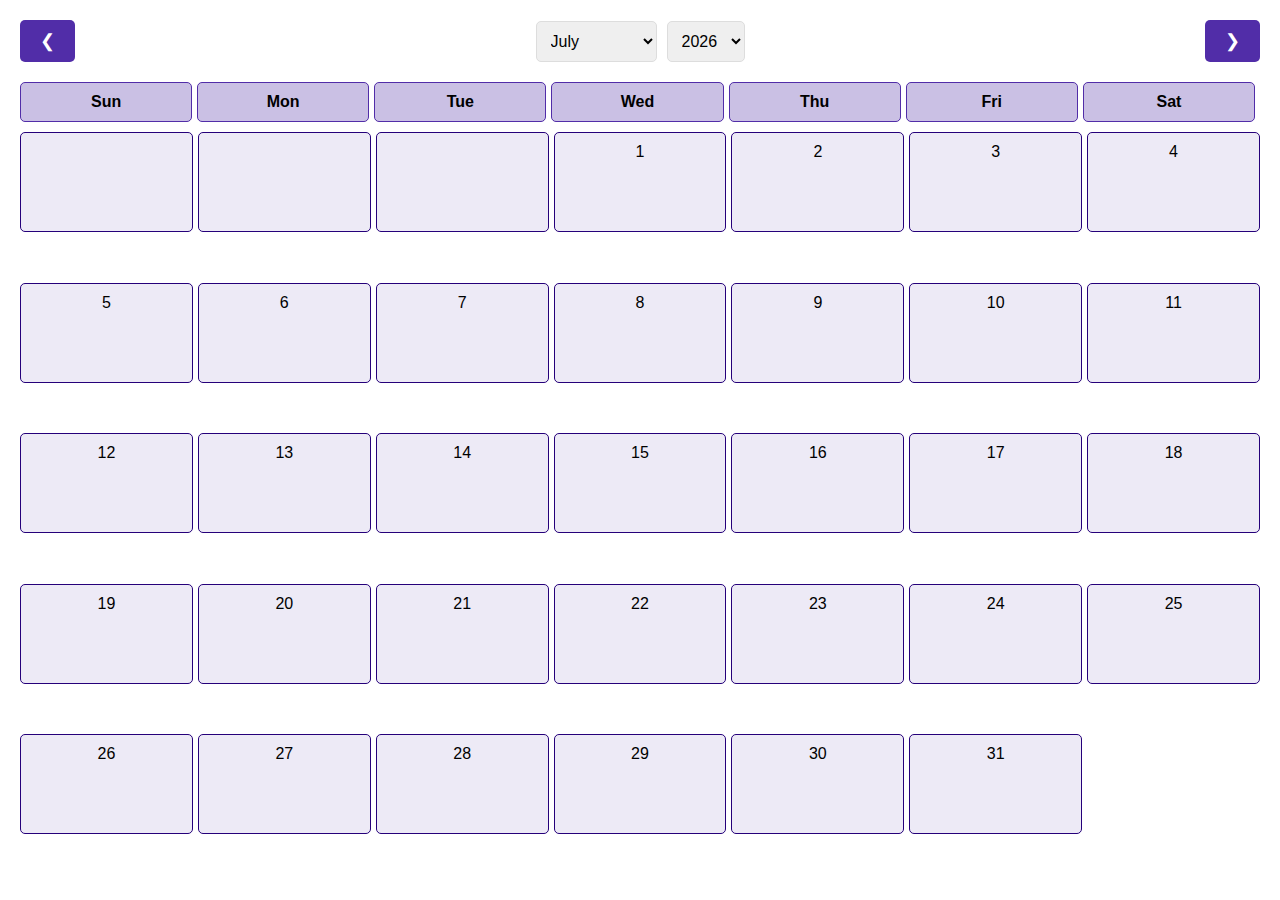
<file: Calendar Page/index.html>
<!DOCTYPE html>
<html lang="en">
<head>
    <meta charset="UTF-8">
    <meta name="viewport" content="width=device-width, initial-scale=1.0">
    <title>Real-time Schedule Calendar</title>
    <link rel="stylesheet" href="styles.css">
</head>
<body>
    <div class="calendar-container">
        <div class="calendar-header">
            <button class="prev-btn" onclick="prevMonth()">&#10094;</button>
            <div class="month-year">
                <select id="month-select" onchange="changeMonth()"></select>
                <select id="year-select" onchange="changeYear()"></select>
            </div>
            <button class="next-btn" onclick="nextMonth()">&#10095;</button>
        </div>

        <div class="calendar-body">
            <div class="calendar-days">
                <div>Sun</div>
                <div>Mon</div>
                <div>Tue</div>
                <div>Wed</div>
                <div>Thu</div>
                <div>Fri</div>
                <div>Sat</div>
            </div>
            <div class="calendar-dates" id="calendar-dates">
                <!-- Dates will be dynamically added here -->
            </div>
        </div>
    </div>

    <script src="script.js"></script>
</body>
</html>
</file>
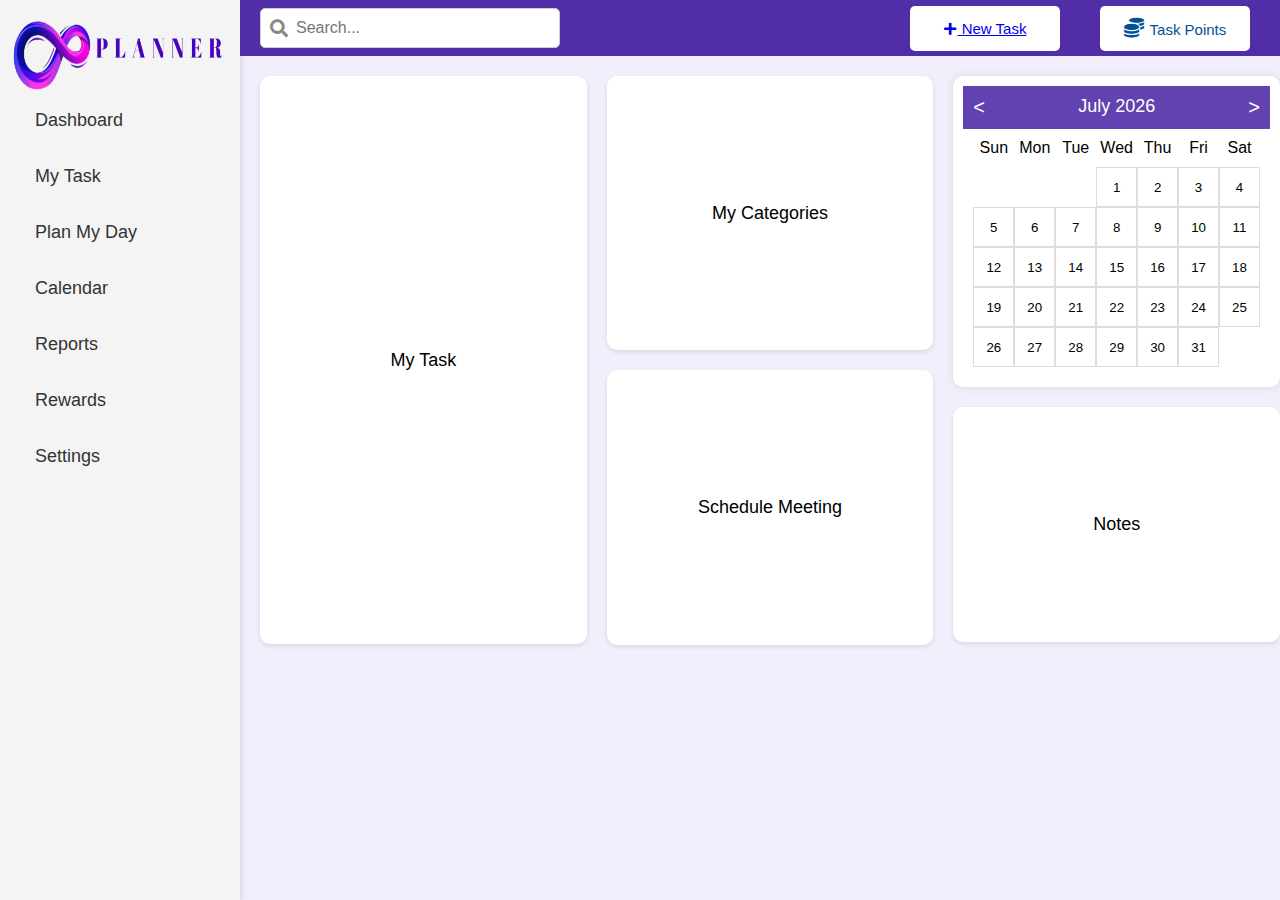
<file: Dashboard page/index.html>
<!DOCTYPE html>
<html lang="en">
<head>
    <meta charset="UTF-8">
    <meta name="viewport" content="width=device-width, initial-scale=1.0">
    <title>Dashboard UI</title>
    <link rel="stylesheet" href="styles.css">
    <link rel="stylesheet" href="https://cdnjs.cloudflare.com/ajax/libs/font-awesome/5.15.3/css/all.min.css">
</head>
<body>

    <!-- Sidebar -->
    <div class="sidebar">
        <div class="logo">
            <a href="#"><img src="Infinity (3) (1).png" alt="Logo"></a> 
        </div>
        <div class="board">
            <a href="#">Dashboard</a>
            <a href="/My Task/index.html">My Task</a>
            <a href="/Plan My Day Final/index.html">Plan My Day</a>
            <a href="/Calendar Page/index.html">Calendar</a>
            <a href="#">Reports</a>
            <a href="#">Rewards</a>
            <a href="#">Settings</a>
        </div>
    </div>

    <!-- Main content -->
    <div class="main-container">
        <!-- Navbar -->
        <div class="navbar">
            <div class="search-bar">
                <i class="fas fa-search search-icon"></i>
                <input type="text" id="search-input" placeholder="Search..." onkeyup="searchTasks()">
            </div>
            <div class="task-actions">
                <button class="new-task" onclick="addNewTask()">
                    <a href="/My Task/index.html"><i class="fas fa-plus"></i> New Task</a>
                </button>
                <button class="task-points">
                    <i class="fas fa-coins"></i> Task Points
                </button>
            </div>
            <div class="icons">
                <i class="fas fa-bell"></i>
                <i class="fas fa-user-circle"></i>
            </div>
        </div>

        <!-- Cards Section -->
        <div class="main-content">
            <div class="cards">
                <div><div id="card1">My Task</div></div>
                <div><div id="card2">My Categories</div>
                <div id="card4">Schedule Meeting</div></div>
                <!-- <div><div id="card3"> -->
                    <!-- Calendar goes here -->
                    <div><div class="calendar-container">
                        <div class="calendar-header">
                            <button id="prevMonth">&lt;</button>
                            <div id="monthLabel"></div>
                            <button id="nextMonth">&gt;</button>
                        </div>
                        <div class="calendar-body">
                            <div class="days-of-week">
                                <div>Sun</div>
                                <div>Mon</div>
                                <div>Tue</div>
                                <div>Wed</div>
                                <div>Thu</div>
                                <div>Fri</div>
                                <div>Sat</div>
                            </div>
                            <div id="calendarDays" class="days-grid"></div>
                        </div>
                    </div>
                    
                <!-- </div> -->
                <div id="card5">Notes</div></div>
            </div>
        </div>
    </div>

    <script src="script.js"></script>
</body>
</html>
</file>
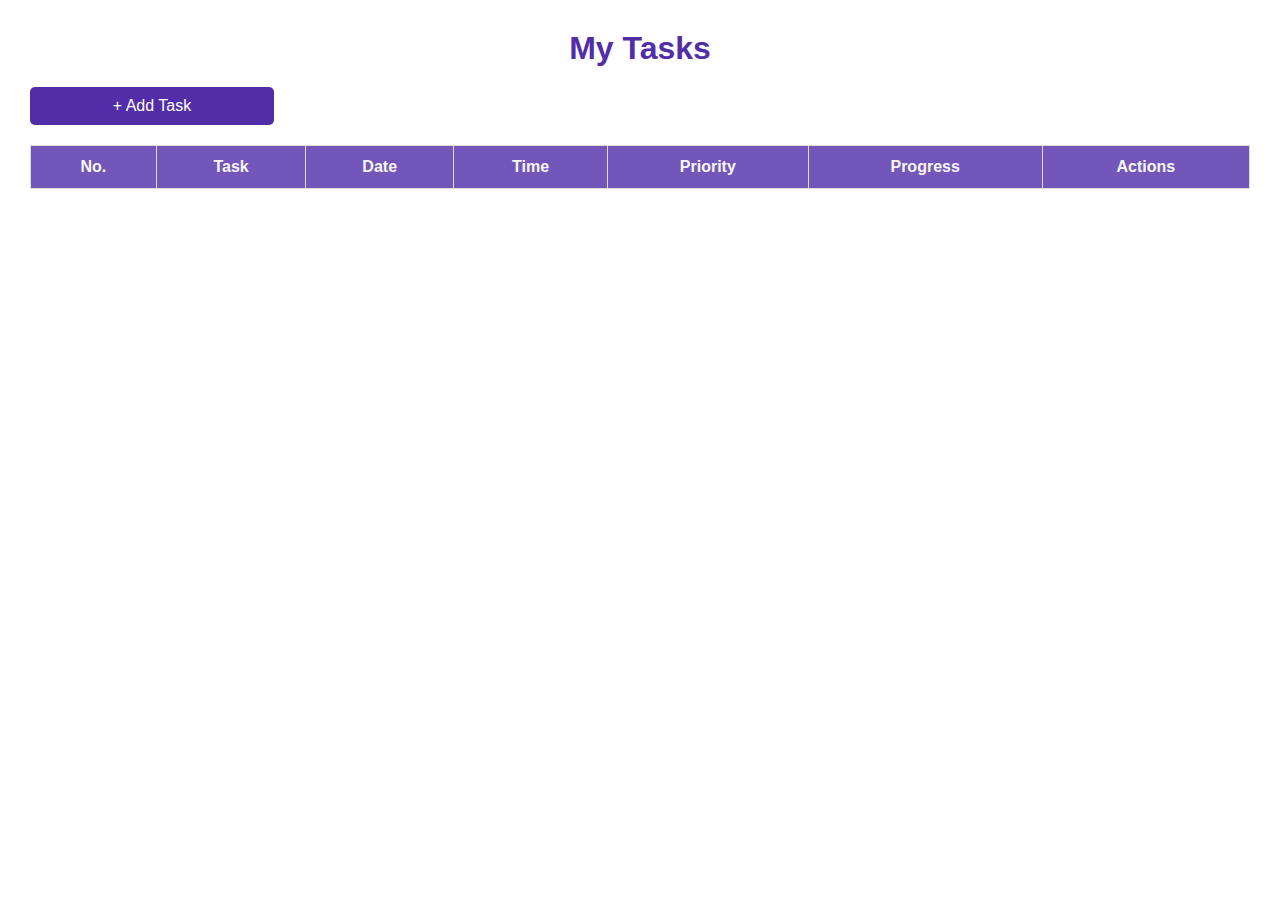
<file: MyTask page/index.html>
<!DOCTYPE html>
<html lang="en">
<head>
    <meta charset="UTF-8">
    <meta name="viewport" content="width=device-width, initial-scale=1.0">
    <title>Task Manager</title>
    <link rel="stylesheet" href="styles.css">
</head>
<body>
    <div class="task-container">
        <h1>My Tasks</h1>
        <button id="addTaskBtn" class="add-task-btn">+ Add Task</button>
        <table>
            <thead>
                <tr>
                    <th>No.</th>
                    <th>Task</th>
                    <th>Date</th>
                    <th>Time</th>
                    <th>Priority</th>
                    <th>Progress</th>
                    <th>Actions</th>
                </tr>
            </thead>
            <tbody id="taskTableBody">
                <!-- Task rows will be dynamically added here -->
            </tbody>
        </table>
    </div>

    <!-- Modal for adding a task -->
    <div id="taskModal" class="modal">
        <div class="modal-content">
            <span class="close">&times;</span>
            <h2>Add New Task</h2>
            <form id="taskForm">
                <label for="taskName">Task:</label>
                <input type="text" id="taskName" required>
                
                <label for="taskDate">Date:</label>
                <input type="date" id="taskDate" required>
                
                <label for="taskTime">Time:</label>
                <input type="time" id="taskTime" required>
                
                <label for="taskPriority">Priority:</label>
                <select id="taskPriority" required>
                    <option value="High">High</option>
                    <option value="Medium">Medium</option>
                    <option value="Low">Low</option>
                </select>
                
                <label for="taskProgress">Progress:</label>
                <select id="taskProgress" required>
                    <option value="Not Started">Not Started</option>
                    <option value="In Progress">In Progress</option>
                    <option value="Completed">Completed</option>
                </select>
                
                <button type="submit">Add Task</button>
            </form>
        </div>
    </div>

    <script src="script.js"></script>
</body>
</html>
</file>
<file: Calendar Page/styles.css>
* {
    margin: 0;
    padding: 0;
    box-sizing: border-box;
}

html, body {
    height: 100%;
    font-family: 'Arial', sans-serif;
    background-color: #f4f4f4;
    display: flex;
    justify-content: center;
    align-items: center;
}

.calendar-container {
    width: 100vw;
    height: 100vh;
    background-color: #fff;
    /* background-color: #cac0e4; */
    display: flex;
    flex-direction: column;
    padding: 20px;
    box-shadow: 0 0 20px rgba(0, 0, 0, 0.1);
}

/* Calendar Header */
.calendar-header {
    display: flex;
    justify-content: space-between;
    align-items: center;
    padding-bottom: 20px;
}

.month-year {
    display: flex;
    gap: 10px;
    
}

select {
    padding: 10px;
    font-size: 16px;
    border: 1px solid #ddd;
    border-radius: 5px;
}

button {
    padding: 10px 20px;
    border: none;
    /* background-color: #5836a5; */
    background-color: #512da8;
    color: white;
    font-size: 18px;
    cursor: pointer;
    border-radius: 5px;
}

button:hover {
    background-color: #7252e7;
}

/* Calendar Body */
.calendar-body {
    flex: 1;
    display: flex;
    flex-direction: column;
}

.calendar-days {
    display: grid;
    grid-template-columns: repeat(7, 1fr);
    text-align: center;
    font-weight: bold;
    padding-bottom: 10px;
}

.calendar-days div {
    padding: 10px;
    /* background-color: #f0f0f0; */
    background-color: #cac0e4;
    /* background-color: #856cc2; */
    border: 1px solid #512da8;
    border-radius: 5px;
    margin-right: 5px;
}

.calendar-dates {
    display: grid;
    grid-template-columns: repeat(7, 1fr);
    gap: 5px;
    flex: 1;
}

.calendar-dates div {
    padding: 10px;
    /* background-color: #fff; */
    background-color: #edeaf6;
    border: 1px solid #25007a;
    text-align: center;
    position: relative;
    cursor: pointer;
    border-radius: 5px;
    height: 100px;
    transition: background-color 0.3s ease;
}

.calendar-dates div:hover {
    background-color:  #cac0e4;
    /* background-color: #e1e1e1; */
}

.calendar-dates div.event-added {
    background-color: #a896d3; /* Background color change when event is added */
}

.event {
    background-color: #fb296c;
    color: rgb(19, 1, 1);
    padding: 5px;
    margin-top: 5px;
    border-radius: 3px;
    font-size: 15px;
    text-align: center;
    word-wrap: break-word;
    position: absolute;
    bottom: 5px;
    /* left: 0;
    right: 0; */
}
</file>
<file: Dashboard page/styles.css>
/* Calendar Styles */
.calendar-container {
    width: 100%;
    box-shadow: 0px 0px 10px rgba(0, 0, 0, 0.1);
    border-radius: 10px;
    background-color: white;
    overflow: hidden;
    padding: 10px;
    
}

.calendar-header {
    display: flex;
    justify-content: space-between;
    padding: 10px;
    /* background-color: #5836a5; Use same color as navbar */
    /* background-color: #512da8; */
    background-color: #6242b0;
    color: white;
}

.calendar-header button {
    background: none;
    border: none;
    color: white;
    font-size: 20px;
    cursor: pointer;
}

.calendar-header #monthLabel {
    font-size: 18px;
}

.calendar-body {
    padding: 10px;
}

.days-of-week {
    display: grid;
    grid-template-columns: repeat(7, 1fr);
    text-align: center;
    margin-bottom: 10px;
}

.days-grid {
    display: grid;
    grid-template-columns: repeat(7, 1fr);
    grid-auto-rows: 40px;
}

.days-grid button {
    background-color: white;
    border: 1px solid #ddd;
    cursor: pointer;
    position: relative;
}

.days-grid button.task-added {
    /* background-color: #784ce0; */
    background-color: #cac0e4;
}

.days-grid button:hover {
    background-color: #e0e0e0;
}
* {
    margin: 0;
    padding: 0;
    box-sizing: border-box;
}

body {
    font-family: Arial, sans-serif;
    display: flex;
    height: 100vh;
    background-color: #ede7fbb4;
}

/* Sidebar */
.sidebar {
    width: 240px;
    /* background-color: #f4f4f4; */
    /* background-color: #fdfcfffc; */
    background-color: #f4f4f4;
    /* background-color: #edeaf6; */
    padding: 20px;
    box-shadow: 2px 0 5px rgba(0, 0, 0, 0.1);
    display: flex;
    flex-direction: column;
}

/* .sidebar h2 {
    font-size: 24px;
    margin-bottom: 20px;
    text-align: center;
} */
.board a{
    text-decoration: none;
    color: #333;
    padding: 15px;
    margin: 5px 0;
    font-size: 18px;
    border-radius: 4px;
    display: block;

}
/* .sidebar a {
    
} */

.board a:hover {
    background-color: #ddd;
}

/* Navbar */
.navbar {
    height: 80px;
    /* background-color: #5836a5; */
    background-color: #512da8;
    display: flex;
    align-items: center;
    padding: 0 20px;
    justify-content: space-between;
    color: white;
    width: 100%;
    position: relative;
}

.search-bar {
    width: 30%;
    position: relative;
    display: flex;
    align-items: center;
    /* align-items: center;
    justify-content: center;
    display: flex; */
    /* object-fit: cover;
    z-index: 80px; */
}

.search-icon {
    position: absolute;
    left: 10px;
    color: #888;
    font-size: 18px;
}
/* #icon {
    width: 2px;
    height: 2px;
    z-index: 100px;

} */
.search-bar input {
    /* width: 100%;
    padding: 8px;
    border: none;
    border-radius: 4px; */
    padding: 10px 10px 10px 35px;
    font-size: 16px;
    border: 1px solid #ccc;
    border-radius: 5px;
    width: 300px;
}

.task-actions {
    display: flex;
    gap: 40px;
}

.new-task {
    background-color: white;
    color: #0c81e6;
    border: none;
    padding: 10px 20px;
    border-radius: 5px;
    cursor: pointer;
    margin-left: 350px;
    font-size: 15px;
    height: 45px;
    margin-top: 5px;
    margin-bottom: 5px;
    width: 150px;
}
.new-task i {
    margin-right: 2px; /* Space between icon and text */
    font-size: 14px; /* Adjust icon size */
}

.task-points {
    background-color: white;
    color: #025196;
    border: none;
    padding: 10px 20px;
    border-radius: 5px;
    cursor: pointer;
    font-size: 15px;
    height: 45px;
    margin-top: 5px;
    margin-bottom: 5px;
    margin-right: 30px;
    width: 150px;
}

.task-points i {
    margin-right: 2px; /* Space between icon and text */
    font-size: 20px; /* Adjust icon size */
}

.new-task:hover, .task-points:hover {
    background-color: #ddd;
}

.icons {
    display: flex;
    gap: 40px;
}

.icons i {
    cursor: pointer;
    font-size: 25px;
}

/* Main Content */
.main-container {
    display: flex;
    flex-direction: column;
    width: calc(100% - 220px);
}

.main-content {
    padding: 20px;
    flex: 1;
    display: flex;
    flex-direction: column;
}

.cards {
    display: grid;
    grid-template-columns: repeat(3, 1fr);
    grid-template-rows: repeat(2, 1fr);
    gap: 20px;
    
}

/* .card {
    background-color: #fff;
    padding: 20px;
    border-radius: 10px;
    box-shadow: 0 2px 5px rgba(0, 0, 0, 0.1);
    display: flex;
    justify-content: center;
    align-items: center;
    text-align: center;
    font-size: 18px;
}

.card:nth-child(1) {
    grid-column: span 2;
}

.card:nth-child(2) {
    grid-column: span 1;
}

.card:nth-child(4) {
    grid-column: span 2;
} */
#card1{
    /* margin-top: 20px; */
    background-color: #fff;
    padding: 20px;
    border-radius: 10px;
    box-shadow: 0 2px 5px rgba(0, 0, 0, 0.1);
    display: flex;
    justify-content: center;
    align-items: center;
    text-align: center;
    font-size: 18px;
    height: 145%;

}
#card2{
    /* margin-top: 20px; */
    background-color: #fff;
    padding: 20px;
    border-radius: 10px;
    box-shadow: 0 2px 5px rgba(0, 0, 0, 0.1);
    display: flex;
    justify-content: center;
    align-items: center;
    text-align: center;
    font-size: 18px;
    height: 70%;
}
#card3{
    /* margin-top: 20px; */
    background-color: #fff;
    padding: 20px;
    border-radius: 10px;
    box-shadow: 0 2px 5px rgba(0, 0, 0, 0.1);
    display: flex;
    justify-content: center;
    align-items: center;
    text-align: center;
    font-size: 18px;
    height: 72%;
    
}
#card4{
    margin-top: 20px;
    background-color: #fff;
    padding: 20px;
    border-radius: 10px;
    box-shadow: 0 2px 5px rgba(0, 0, 0, 0.1);
    display: flex;
    justify-content: center;
    align-items: center;
    text-align: center;
    font-size: 18px;
    height: 70%;
}
#card5{
    margin-top: 20px;
    background-color: #fff;
    padding: 20px;
    border-radius: 10px;
    box-shadow: 0 2px 5px rgba(0, 0, 0, 0.1);
    display: flex;
    justify-content: center;
    align-items: center;
    text-align: center;
    font-size: 18px;
    height: 60%;
}
 
.logo img {
    height: 70px; /* Adjust this value if needed */
    width: 230PX; /* Keep the aspect ratio */
    align-items: center;
    justify-content: center;
    display: flex;
    /* margin-top: 35px; */
    /* margin-right: 500px; */
}
.logo{
    align-items: center;
    justify-content: center;
    display: flex;
}
</file>
<file: MyTask page/styles.css>
* {
    margin: 0;
    padding: 0;
    box-sizing: border-box;
    font-family: Arial, sans-serif;
}

body {
    background-color: #f0f3fc;
    display: flex;
    justify-content: center;
    align-items: center;
    height: 100vh;
}

.task-container {
    background-color: white;
    padding: 30px;
    /* border-radius: 15px; */
    box-shadow: 0 8px 30px rgba(0, 0, 0, 0.2);
    width: 100%;
    /* max-width: 800px; */
    transition: all 0.3s ease-in-out;
    height: 100%;
}

.task-container:hover {
    box-shadow: 0 12px 40px rgba(0, 0, 0, 0.3);
}

h1 {
    text-align: center;
    color: #512da8;
    margin-bottom: 20px;
    /* width: 30%; */
}

table {
    width: 100%;
    border-collapse: collapse;
    margin-top: 20px;
}

table th, table td {
    border: 1px solid #ddd;
    padding: 12px;
    text-align: center;
    /* border-radius: 8px; */
}

th {
    /* background-color: #512da8; */
    background-color: #7356b9;
    color: rgb(247, 246, 246);
    border: 5px solid #512da8 ;
    /* border-radius: 8px; */
    /* margin-left: 10px; */
}

td {
    background-color: #fafafa;
    transition: background-color 0.3s;
}

.add-task-btn {
    background-color: #512da8;
    color: white;
    border: none;
    padding: 10px 20px;
    cursor: pointer;
    font-size: 16px;
    border-radius: 5px;
    margin-bottom: 10px;
    display: block;
    margin-left: 0;
    margin-right: auto;
    width: 20%;
}

.add-task-btn:hover {
    background-color: #6a40c2;
}

/* Modal styling */
.modal {
    display: none;
    position: fixed;
    z-index: 1;
    left: 0;
    top: 0;
    width: 100%;
    height: 100%;
    overflow: auto;
    background-color: rgba(0,0,0,0.5);
}

.modal-content {
    background-color: white;
    margin: 15% auto;
    padding: 20px;
    border: 1px solid #888;
    width: 80%;
    max-width: 400px;
    border-radius: 10px;
    box-shadow: 0 5px 15px rgba(0,0,0,0.3);
}

.close {
    color: #aaa;
    float: right;
    font-size: 28px;
    font-weight: bold;
}

.close:hover,
.close:focus {
    color: black;
    text-decoration: none;
    cursor: pointer;
}

label {
    display: block;
    margin-top: 10px;
    margin-bottom: 5px;
}

input, select, button {
    width: 100%;
    padding: 10px;
    margin-bottom: 10px;
    border: 1px solid #ccc;
    /* border-radius: 5px; */
}

button {
    background-color: #512da8;
    color: white;
    cursor: pointer;
    border: none;
}

button:hover {
    background-color: #6a40c2;
}

.edit-btn {
    background-color: #ffc107;
    border: none;
    color: white;
    padding: 5px 10px;
    /* padding: 10px 15px; */
    border-radius: 5px;
    cursor: pointer;
    margin-right: 5px;
    width: 50%;
}

.edit-btn:hover {
    background-color: #ffca2c;
}

.mark-done-btn {
    background-color: #28a745;
    border: none;
    color: white;
    padding: 5px 10px;
    border-radius: 5px;
    cursor: pointer;
    width: 50%;
}

.mark-done-btn:hover {
    background-color: #42c758;
}

.completed-task {
    background-color: #c8e6c9 !important;
    color: #256029;
}
</file>
